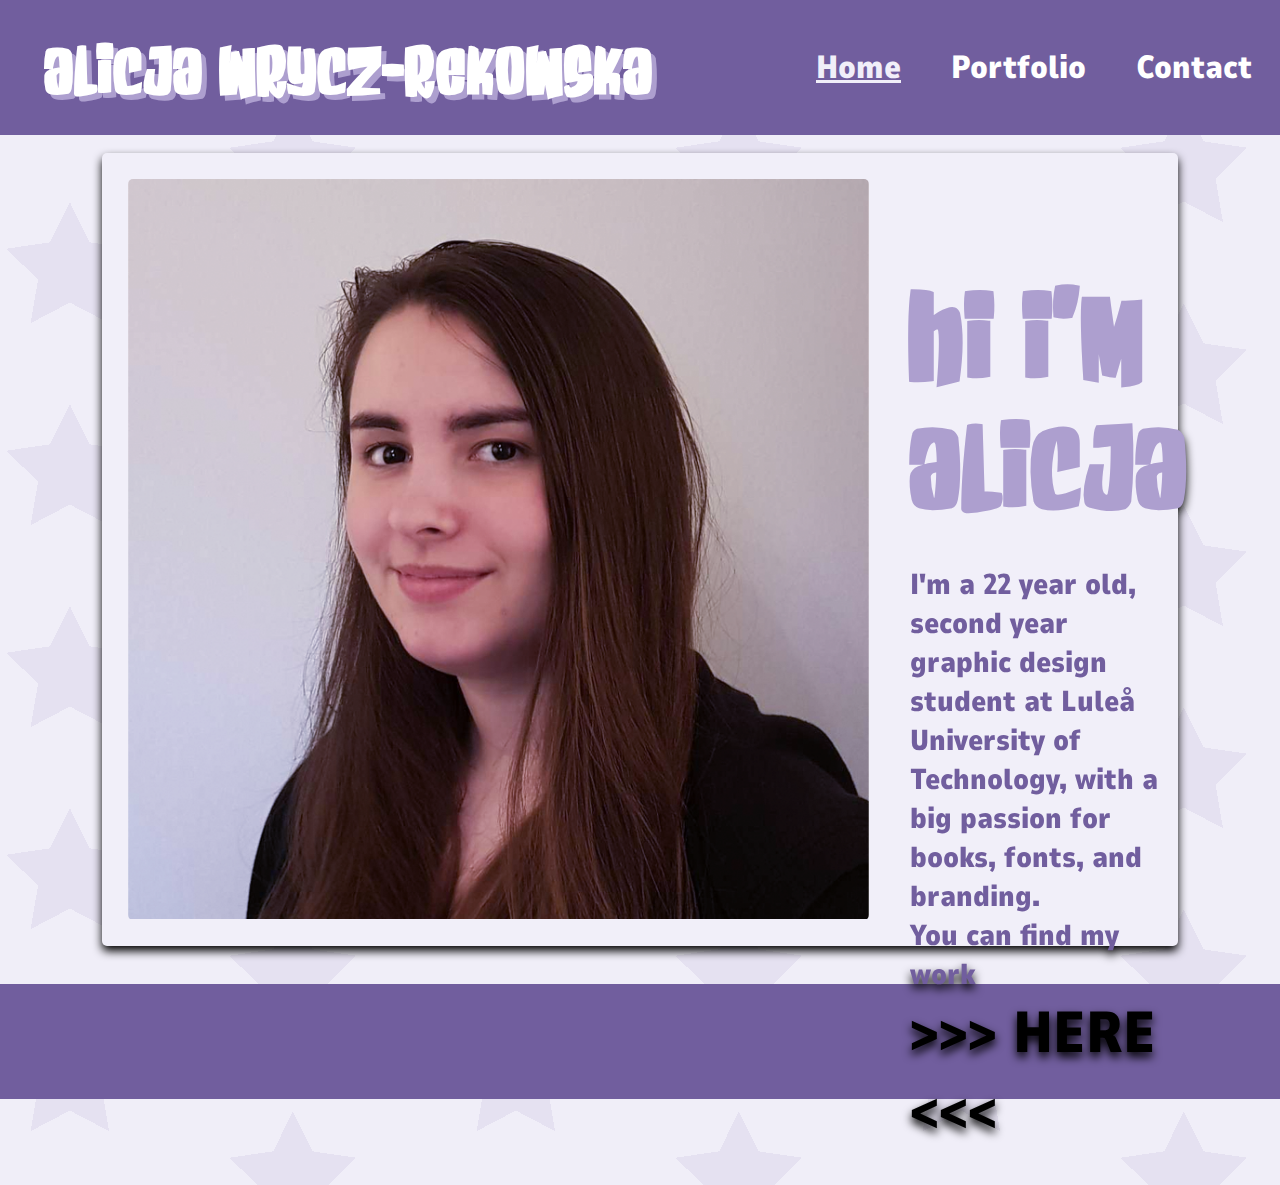
<file: index.html>
<!DOCTYPE html>
<html>
    <head>
        <title>Welcome - Alicja Wrycz-Rekowska</title>
        <link rel="stylesheet" href="css/main.css">
        <link rel="icon" href="img/ico.png" type="image/icon type">
    </head>
    <body>
        <header>
            <div class="title">
                <h1><a href="index.html">ALICJA WRYCZ-REKOWSKA</a></h1>
            </div>
            <div class="linkholder">
                    <a href="index.html" class="current">Home</a>
                    <a href="portfolio.html">Portfolio</a>
                    <a href="kontakt.html">Contact</a>
            </div>
        </header>
        <br>
        <article class="gridy">
            <article class="me_img">
            </article>
            <article class="me_txt">
                <h2>HI I'M ALICJA</h2>
                <p>I'm a 22 year old, second year graphic design student at Luleå University of Technology, 
                    with a big passion for books, fonts, and branding.<br> You can find my work<br>
                    <a href="portfolio.html" class="blink_me">&gt;&gt;&gt; HERE &lt;&lt;&lt;</a>
                </p>
            </article>
        </article>
        <style>
            .blink_me {
            animation: blinker 1s linear infinite;
            }

            @keyframes blinker {
            50% {
                color:red;
            }
            }
        </style>
        <br>
        <footer>
            <p>Plz give job</p>
        </footer>
    </body>
</html>
</file>
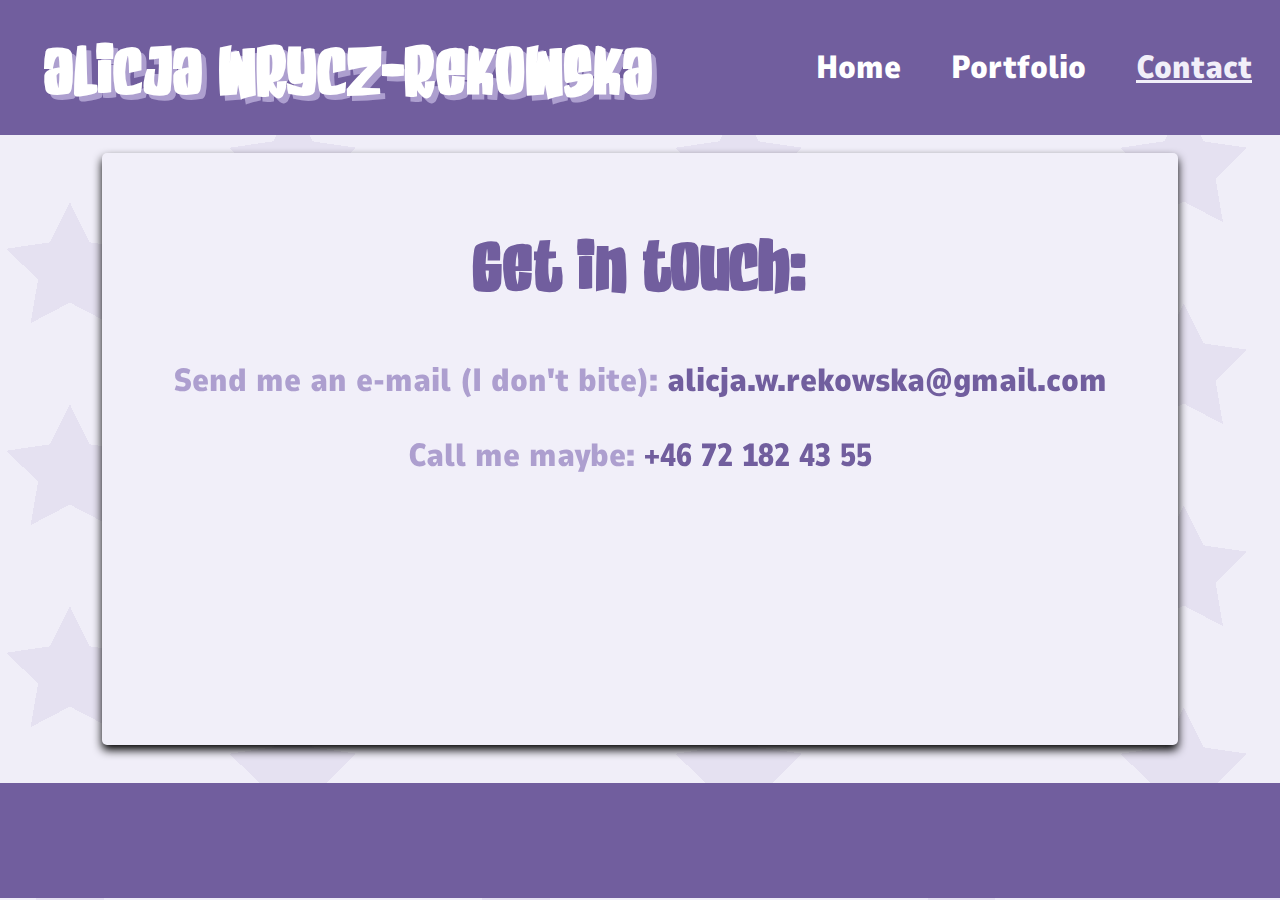
<file: kontakt.html>
<!DOCTYPE html>
<html>
    <head>
        <title>Welcome - Alicja Wrycz-Rekowska</title>
        <link rel="stylesheet" href="css/main.css">
        <link rel="icon" href="img/ico.png" type="image/icon type">
    </head>
    <body>
        <header>
            <div class="title">
                <h1><a href="index.html">ALICJA WRYCZ-REKOWSKA</a></h1>
            </div>
            <div class="linkholder">
                    <a href="index.html" >Home</a>
                    <a href="portfolio.html">Portfolio</a>
                    <a href="kontakt.html" class="current">Contact</a>
            </div>
        </header>
        <br>
        <article>
            <article class="contact">
                <h2>GET IN TOUCH:</h2>
                <p>Send me an e-mail (I don't bite): <a href="mailto:alicja.w.rekowska@gmail.com">alicja.w.rekowska@gmail.com</a></p>
                <p>Call me maybe: <a href="tel:+46721824355">+46 72 182 43 55</a></p>
            </article>
        </article>
        <br>
        <footer>
            <p>Plz give job</p>
        </footer>
    </body>
</html>
</file>
<file: css/main.css>
@font-face {
    font-family: sixties;
    src: url("../font/Charming\ Sixties.ttf");
}

@font-face {
    font-family: nuninoSans;
    src: url("../font/NunitoSans_7pt_Condensed-Black.ttf");
}
 
body
{
    min-height: 100vh;
    grid-template-rows: repeat(3, 1fr);
    background-image: url("../img/bg/stars.png");
    background-repeat: initial;
}


a:hover, .current
{
    color: #f1eff9;
    text-decoration: underline;
}

h1
{
    color: white;
}

h1, h2, h1 a, a
{
    font-family: sixties;
    text-decoration: none;
}

h1 a
{
    filter: drop-shadow(5px 5px #ad9fcf);
}


html, head, body
{
    margin: 0;
}
header, .linkholder
{
    background-color: #715e9e;
}

header, .linkholder
{
    display: flex;
    justify-content:space-between;
    padding: 4px;
}

footer
{
    background-color: #715e9e;
    text-align: center;
    padding: 4px;
    margin-top: 20px;
}

header h1
{
    margin-left: 20px;
}

.linkholder
{
    display: flex;
    align-items: center;
    gap: 10px;
}

header a
{
    color: white;
    font-size: 2em;
    margin: 0 20px;
    @media (pointer: none), (pointer: coarse) 
    {
        font-size: 1.4em;
    }
}

header h1
{
    margin-top: 1em;
}

.linkholder a
{
    text-anchor: middle;
    @media (pointer: none), (pointer: coarse) 
    {
        font-size: 2em;
    }
}

article a
{
    color: black;
}

.gridy, .portfolio, .contact
{
    color: #715e9e;
    width: 80vw;
    background-color: #f1eff9;
    margin: 0 auto;
    padding: 2%;
    border-radius: 5px;
    filter: drop-shadow(0 5px 5px black)
}

.portfolio h2
{
    font-size: 4em;
    color: #ad9fcf;
}

.contact a
{
    color: #715e9e;
}

.gridy
{
    display: grid;
    grid-template-columns: repeat(2, 1fr);

    @media (pointer: none), (pointer: coarse) {
        grid-template-columns: repeat(1, 1fr);
        grid-template-rows: repeat(2, 1fr);
    }
}

.gridy h2
{
    font-size: 7em;
    color: #ad9fcf;
}

.me_img
{
    border-radius: 5px;
}

.stuff 
{
    display: grid;
    grid-template-columns: repeat(3, 1fr);
    gap: 20px;
    @media (pointer: none), (pointer: coarse) 
    {
        grid-template-columns: repeat(1, 1fr);
    }
}

.stuff img 
{
    height: auto;
    width: 100%;
    object-fit: cover;
    border-radius: 10px;
    aspect-ratio: 1/1;
}

.stuff img:hover
{
    filter: drop-shadow(0 5px 5px #ad9fcf);
    object-fit: contain;
}

.me_img
{
    background-image: url("../img/alicja.png");
    background-size: contain;
    background-repeat: no-repeat;
    aspect-ratio: 1/1;
}

.me_txt
{
    padding: 2%;
}

.me_txt p
{
    margin-left: 1.2em;
    font-size: 1.8em;
}

.me_txt h2
{
    margin-left: 0.3em;
    margin-bottom: 0;
}


.contact
{
    text-align: center;
    min-height: 60vh;
}

.contact a
{
    font-size: 1em;
    color: #715e9e;
    text-decoration: dotted;
}

.contact a:hover
{
    color: #715e9e;
    text-decoration: underline;
}

.contact h2
{
    font-size: 4em;
}

.contact p
{
    color: #ad9fcf;
}

a, p
{
    font-family: nuninoSans;
    color: #715e9e;
    font-size: 2em;
}

footer, header, body
{
    @media (pointer: none), (pointer: coarse) 
    {
        width: 100vw;
    }
}

header
{
    @media (pointer: none), (pointer: coarse) 
    {
        height: 8em;
    }
}

.gridy, .portfolio, .contact
{
    @media (pointer: none), (pointer: coarse) 
    {
        width: 95vw;
        text-align: center;
    }
}

.contact
{
    @media (pointer: none), (pointer: coarse) 
    {
        height: 85vh;
        text-align: center;
    }
}
</file>
